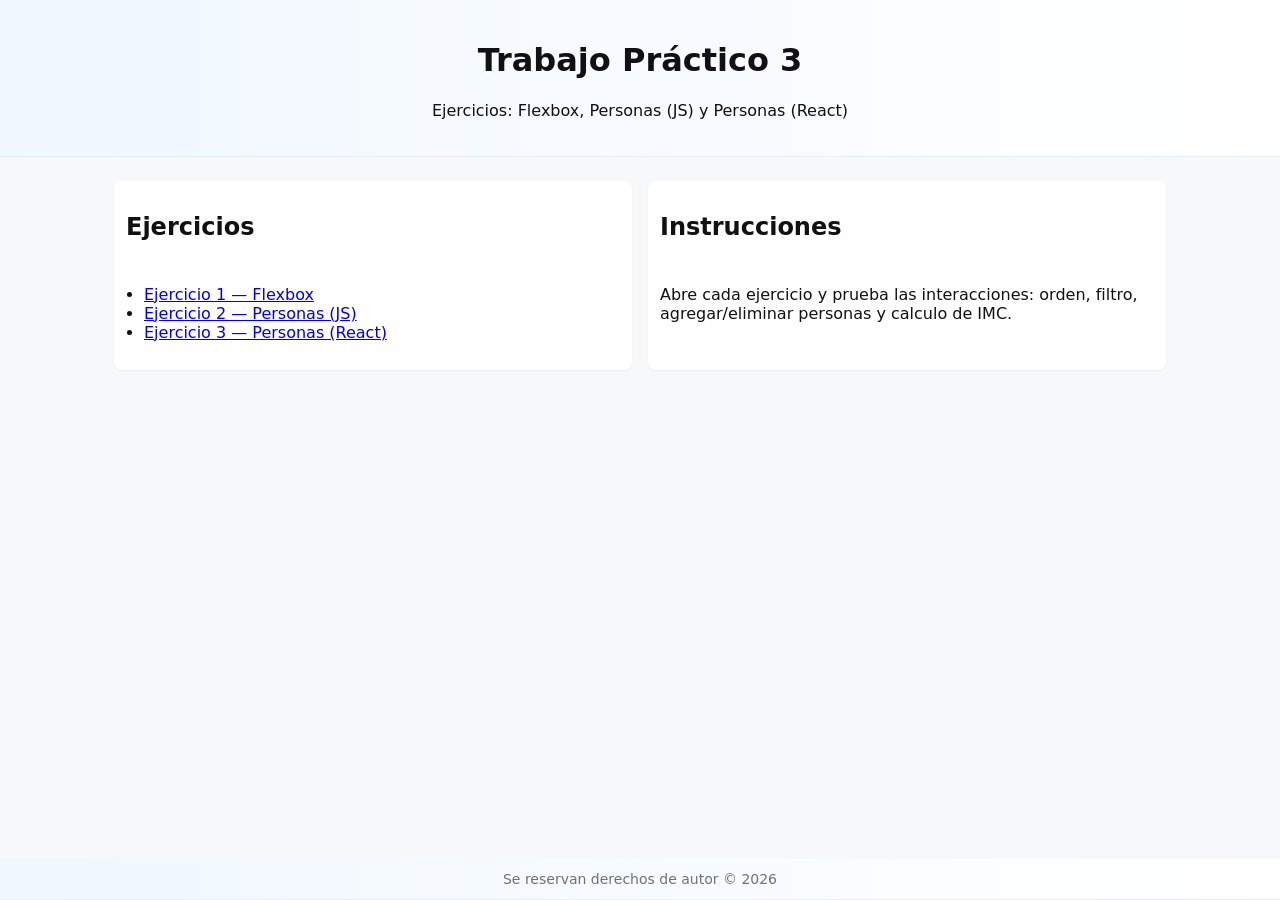
<file: index.html>
<!doctype html>
<html lang="es">
<head>
  <meta charset="utf-8" />
  <meta name="viewport" content="width=device-width,initial-scale=1" />
  <title>TP3 - Índice</title>
  <link rel="stylesheet" href="estilos.css" />
</head>
<body class="page">
  <header class="site-header">
    <h1>Trabajo Práctico 3</h1>
    <p>Ejercicios: Flexbox, Personas (JS) y Personas (React)</p>
  </header>

  <main class="container" style="justify-content:center;">
    <section class="card">
      <h2>Ejercicios</h2>
      <ul style="padding-left:18px;">
        <li><a href="flexbox.html">Ejercicio 1 — Flexbox </a></li>
        <li><a href="personas.html">Ejercicio 2 — Personas (JS)</a></li>
        <li><a href="react.html">Ejercicio 3 — Personas (React)</a></li>
      </ul>
    </section>

    <section class="card">
      <h2>Instrucciones</h2>
      <p>Abre cada ejercicio y prueba las interacciones: orden, filtro, agregar/eliminar personas y calculo de IMC.</p>
    </section>
  </main>

  <footer class="site-footer">Se reservan derechos de autor © 2026</footer>
</body>
</html>
</file>
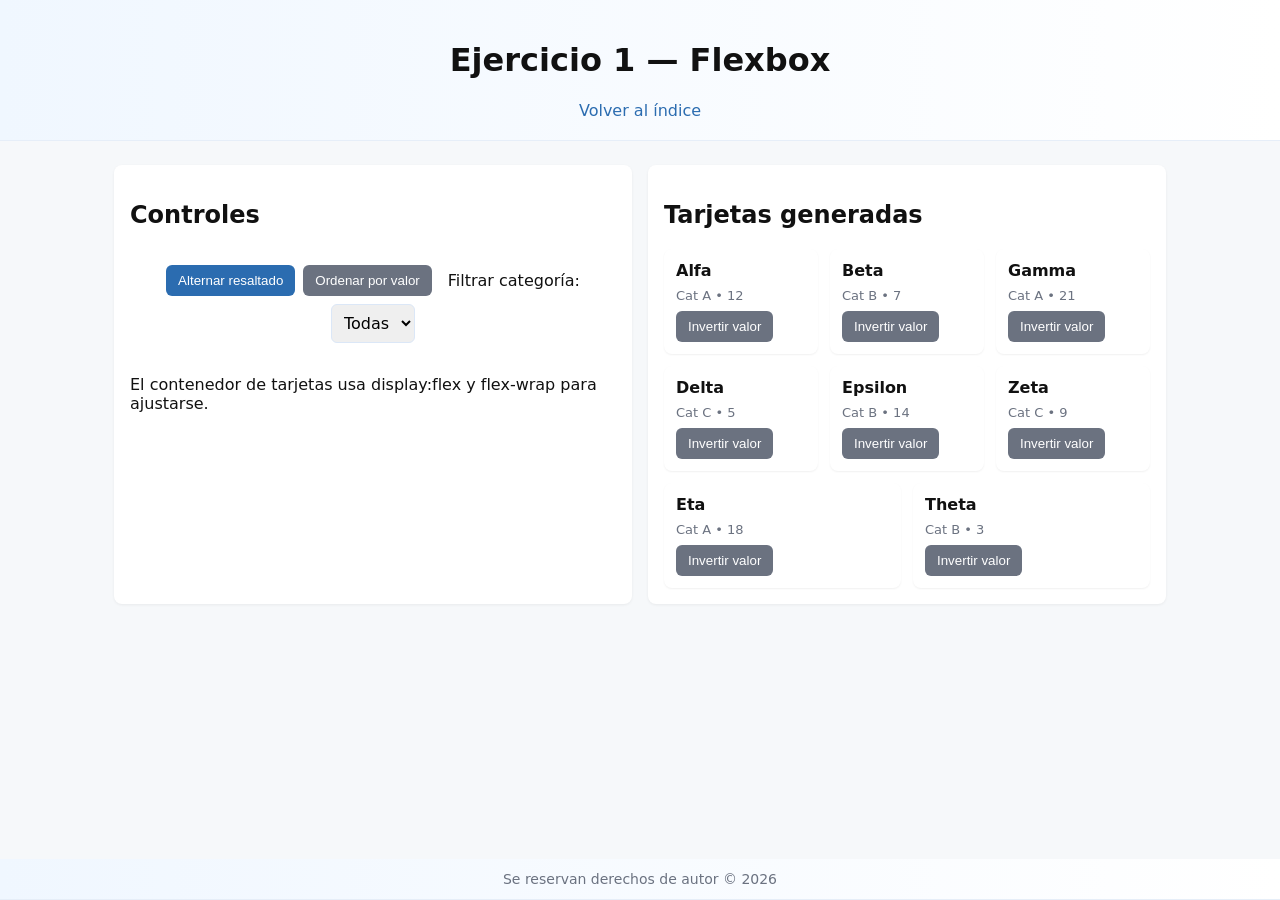
<file: flexbox.html>
<!doctype html>
<html lang="es">
<head>
  <meta charset="utf-8" />
  <meta name="viewport" content="width=device-width,initial-scale=1" />
  <title>Ejercicio 1 - Flexbox</title>
  <link rel="stylesheet" href="estilos.css" />
</head>
<body class="page">
  <header class="site-header">
    <h1>Ejercicio 1 — Flexbox</h1>
    <nav><a href="index.html"> Volver al índice</a></nav>
  </header>

  <main class="container">
    <section class="panel">
      <h2>Controles</h2>
      <div class="controls">
        <button id="toggleHighlight" class="button">Alternar resaltado</button>
        <button id="sortValue" class="button secondary">Ordenar por valor</button>
        <label style="margin-left:8px">Filtrar categoría:</label>
        <select id="filterCategory" class="input">
          <option value="all">Todas</option>
        </select>
      </div>
      <p class="legend">El contenedor de tarjetas usa display:flex y flex-wrap para ajustarse.</p>
    </section>

    <section class="panel">
      <h2>Tarjetas generadas</h2>
      <div id="cardsContainer" class="cards" aria-live="polite"></div>
      <div id="emptyMessage" class="no-results" style="display:none">No hay elementos.</div>
    </section>
  </main>

  <footer class="site-footer">Se reservan derechos de autor © 2026</footer>

  <script>
    // variables y arreglo (>=6 elementos)
    let highlighted = false;
    let valueAsc = true;
    const items = [
      {id:1, title:'Alfa', category:'A', value:12},
      {id:2, title:'Beta', category:'B', value:7},
      {id:3, title:'Gamma', category:'A', value:21},
      {id:4, title:'Delta', category:'C', value:5},
      {id:5, title:'Epsilon', category:'B', value:14},
      {id:6, title:'Zeta', category:'C', value:9},
      {id:7, title:'Eta', category:'A', value:18},
      {id:8, title:'Theta', category:'B', value:3}
    ];
    let viewItems = [...items];

    const cardsContainer = document.getElementById('cardsContainer');
    const emptyMessage = document.getElementById('emptyMessage');
    const filterSelect = document.getElementById('filterCategory');

    function initFilterOptions(){
      const cats = Array.from(new Set(items.map(i => i.category))).sort();
      cats.forEach(cat => {
        const opt = document.createElement('option');
        opt.value = cat;
        opt.textContent = 'Cat ' + cat;
        filterSelect.appendChild(opt);
      });
    }

    function renderCards(list){
      cardsContainer.innerHTML = '';
      if(!list || list.length === 0){
        emptyMessage.style.display = 'block';
        return;
      }
      emptyMessage.style.display = 'none';

      list.forEach(obj => {
        const card = document.createElement('article');
        card.className = 'card' + (highlighted ? ' highlight' : '');
        const title = document.createElement('div');
        title.className = 'title';
        title.textContent = obj.title;
        const meta = document.createElement('div');
        meta.className = 'meta';
        meta.textContent = `Cat ${obj.category} • ${obj.value}`;
        const actions = document.createElement('div');
        actions.style.marginTop = 'auto';
        const btnInvert = document.createElement('button');
        btnInvert.className = 'button secondary';
        btnInvert.textContent = 'Invertir valor';
        btnInvert.addEventListener('click', () => {
          obj.value = obj.value > 0 ? -obj.value : Math.abs(obj.value);
          renderCards(viewItems);
        });
        actions.appendChild(btnInvert);
        card.appendChild(title);
        card.appendChild(meta);
        card.appendChild(actions);
        cardsContainer.appendChild(card);
      });
    }

    function sortByValue(){
      viewItems.sort((a,b) => valueAsc ? a.value - b.value : b.value - a.value);
      valueAsc = !valueAsc;
      renderCards(viewItems);
    }

    function filterByCategory(cat){
      viewItems = cat === 'all' ? [...items] : items.filter(i => i.category === cat);
      renderCards(viewItems);
    }

    function toggleHighlight(){ highlighted = !highlighted; renderCards(viewItems); }

    document.getElementById('toggleHighlight').addEventListener('click', toggleHighlight);
    document.getElementById('sortValue').addEventListener('click', sortByValue);
    filterSelect.addEventListener('change', (e) => filterByCategory(e.target.value));

    initFilterOptions();
    renderCards(viewItems);
  </script>
</body>
</html>
</file>
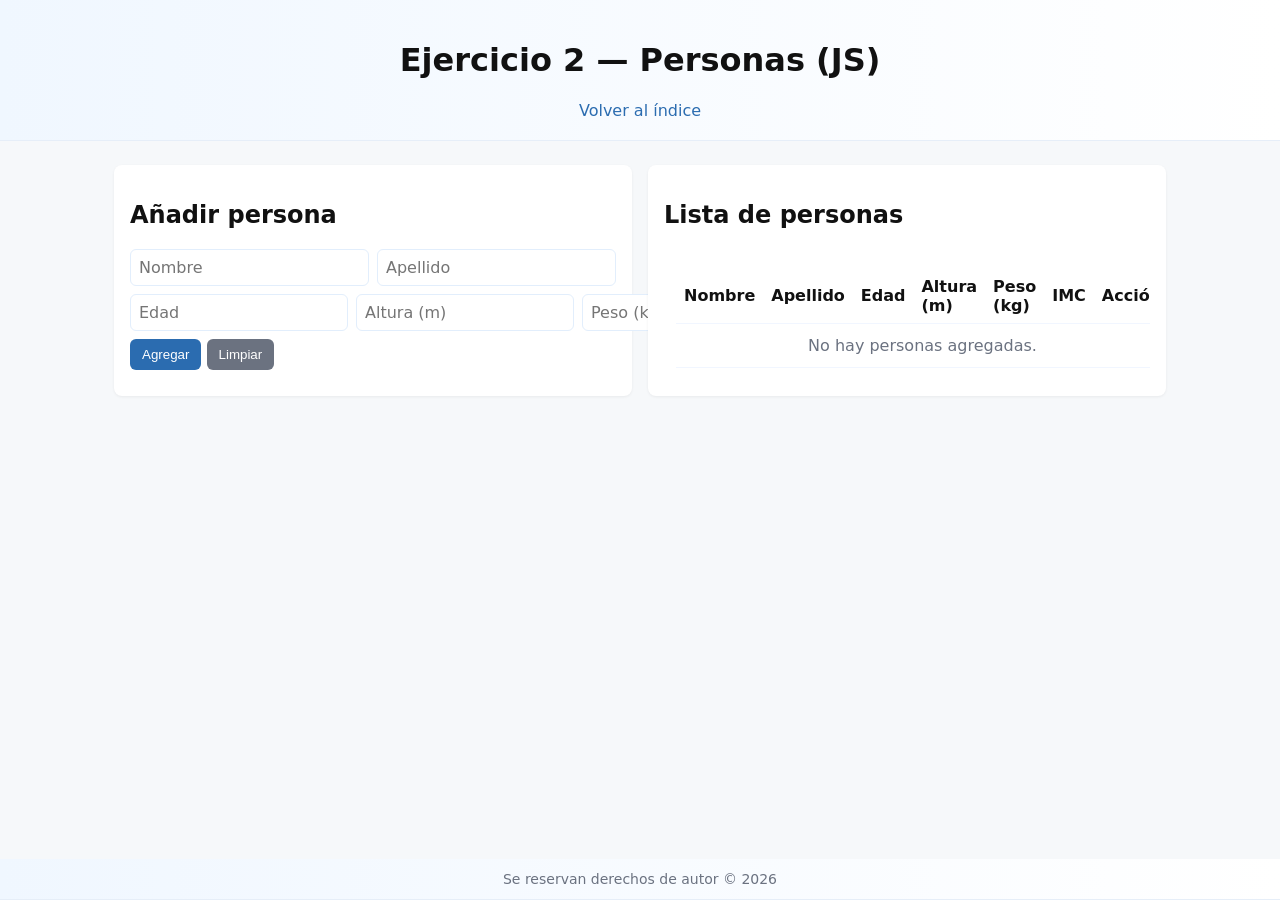
<file: personas.html>
<!doctype html>
<html lang="es">
<head>
  <meta charset="utf-8" />
  <meta name="viewport" content="width=device-width,initial-scale=1" />
  <title>Personas - Formulario y Tabla</title>
  <link rel="stylesheet" href="estilos.css" />
</head>
<body class="page">
  <header class="site-header">
    <h1>Ejercicio 2 — Personas (JS)</h1>
    <nav><a href="index.html"> Volver al índice</a></nav>
  </header>

  <main class="container" style="justify-content:flex-start;">
    <section class="cardd">
      <h2>Añadir persona</h2>
      <form id="personForm">
        <div class="row">
          <input id="nombre" placeholder="Nombre" required />
          <input id="apellido" placeholder="Apellido" required />
        </div>
        <div class="row">
          <input id="edad" type="number" placeholder="Edad" min="0" required />
          <input id="altura" type="number" step="0.01" placeholder="Altura (m)" min="0.1" required />
          <input id="peso" type="number" step="0.1" placeholder="Peso (kg)" min="0.1" required />
        </div>
        <div class="actions">
          <button type="submit" class="btn">Agregar</button>
          <button type="button" id="clearBtn" class="btn secondary">Limpiar</button>
        </div>
      </form>
    </section>

    <section class="cardd">
      <h2>Lista de personas</h2>
      <div class="table-wrap" style="margin-top:8px;">
        <table id="peopleTable">
          <thead>
            <tr>
              <th>Nombre</th><th>Apellido</th><th>Edad</th><th>Altura (m)</th><th>Peso (kg)</th><th>IMC</th><th>Acción</th>
            </tr>
          </thead>
          <tbody></tbody>
        </table>
      </div>
    </section>
  </main>

  <footer class="site-footer">Se reservan derechos de autor © 2026</footer>

  <script>
    let people = [];

    const form = document.getElementById('personForm');
    const tbody = document.querySelector('#peopleTable tbody');
    const clearBtn = document.getElementById('clearBtn');

    function calcularIMC(peso, altura){
      if(!altura || altura <= 0) return '—';
      const imc = peso / (altura * altura);
      return imc.toFixed(2);
    }

    function renderTable(){
      tbody.innerHTML = '';
      if(people.length === 0){
        const tr = document.createElement('tr');
        tr.innerHTML = '<td colspan="7" class="empty">No hay personas agregadas.</td>';
        tbody.appendChild(tr);
        return;
      }
      people.forEach(person => {
        const tr = document.createElement('tr');
        tr.innerHTML = `
          <td>${person.nombre}</td>
          <td>${person.apellido}</td>
          <td>${person.edad}</td>
          <td>${person.altura}</td>
          <td>${person.peso}</td>
          <td>${calcularIMC(person.peso, person.altura)}</td>
          <td><button class="btn small delete" data-id="${person.id}">Eliminar</button></td>
        `;
        tbody.appendChild(tr);
      });
    }

    form.addEventListener('submit', (e) => {
      e.preventDefault();
      const nombre = document.getElementById('nombre').value.trim();
      const apellido = document.getElementById('apellido').value.trim();
      const edad = parseInt(document.getElementById('edad').value, 10);
      const altura = parseFloat(document.getElementById('altura').value);
      const peso = parseFloat(document.getElementById('peso').value);

      if(!nombre || !apellido || Number.isNaN(edad) || Number.isNaN(altura) || Number.isNaN(peso) || altura <= 0 || peso <= 0){
        alert('Completa todos los campos correctamente.');
        return;
      }

      const persona = { id: Date.now().toString(), nombre, apellido, edad, altura, peso };
      people.push(persona);
      renderTable();
      form.reset();
      document.getElementById('nombre').focus();
    });

    tbody.addEventListener('click', (e) => {
      if(e.target && e.target.matches('.delete')){
        const id = e.target.dataset.id;
        people = people.filter(p => p.id !== id);
        renderTable();
      }
    });

    clearBtn.addEventListener('click', () => form.reset());

    renderTable();
  </script>
</body>
</html>
</file>
<file: estilos.css>
:root {
  --bg: #f6f8fa;
  --card: #ffffff;
  --accent: #2b6cb0;
  --muted: #6b7280;
  --gap: 16px;
}

/* reset / base */
* {
  box-sizing: border-box;
}

html,
body {
  height: 100%;
  margin: 0;
  font-family: system-ui, -apple-system, "Segoe UI", Roboto, "Helvetica Neue", Arial;
  background: var(--bg);
  color: #111;
}

/* page-level layout used por algunas páginas */
body.page {
  min-height: 100vh;
  display: flex;
  flex-direction: column;
}

/* site header / header variants (soporta .site-header y .header) */
.site-header,
.header,
.site-footer {
  background: linear-gradient(90deg, #f0f7ff, #fff);
  padding: 20px 24px;
  text-align: center;
  border-bottom: 1px solid #e6eef8;
}

.site-header a,
.header a {
  color: var(--accent);
  text-decoration: none;
}

/* container / layout */
.container {
  display: flex;
  gap: var(--gap);
  padding: 24px;
  flex-wrap: wrap;
  justify-content: center;
  max-width: 1100px;
  margin: 0 auto;
}

/* tarjetas / panels - se usan .card y .cardd según tus HTML */
.card,
.cardd,
.panel {
  background: var(--card);
  border-radius: 8px;
  box-shadow: 0 1px 3px rgba(2, 6, 23, 0.06);
  padding: 16px;
  flex: 1 1 320px;
  min-width: 260px;
}

/* pequeños ajustes para la variante cardd (formularios) */
.cardd {
  flex: 1 1 400px;
  min-width: 280px;
}

/* helpers de contenido */
.controls {
  display: flex;
  gap: 8px;
  flex-wrap: wrap;
  align-items: center;
  justify-content: center;
  padding: 16px;
}

.row {
  display: flex;
  gap: 8px;
  margin-bottom: 8px;
}

.row input {
  flex: 1;
  padding: 8px;
  border-radius: 6px;
  border: 1px solid #e2eefc;
}

/* inputs / botones (nombres usados en tus HTML: .input, .btn, .button) */
.input,
input,
select,
textarea {
  padding: 8px;
  border-radius: 6px;
  border: 1px solid #dbe7f7;
  font: inherit;
}

.button,
.btn {
  background: var(--accent);
  color: #fff;
  border: none;
  padding: 8px 12px;
  border-radius: 6px;
  cursor: pointer;
}

.button.secondary,
.btn.secondary {
  background: #6b7280;
}

.btn.small {
  padding: 6px 8px;
  font-size: 13px;
}

/* tabla */
.table-wrap {
  overflow: auto;
  padding: 12px;
  border-radius: 8px;
  background: var(--card);
}

table {
  width: 100%;
  border-collapse: collapse;
  margin-top: 8px;
}

th,
td {
  padding: 8px;
  border-bottom: 1px solid #f1f6ff;
  text-align: left;
}

.empty {
  color: var(--muted);
  text-align: center;
  padding: 12px;
}

/* tarjetas pequeñas (ejercicio flexbox) */
.cards {
  display: flex;
  gap: 12px;
  flex-wrap: wrap;
  margin-top: 12px;
}

.card.small,
.card {
  background: #fff;
  border-radius: 8px;
  padding: 12px;
  box-shadow: 0 1px 2px rgba(2, 6, 23, 0.06);
  flex: 1 1 140px;
  min-width: 120px;
  transition: transform .18s, box-shadow .18s;
  display: flex;
  flex-direction: column;
  gap: 8px;
}

.card.highlight {
  transform: translateY(-6px);
  box-shadow: 0 8px 24px rgba(31, 111, 235, 0.16);
  border: 2px solid rgba(31, 111, 235, 0.12);
}

.card .meta {
  font-size: 13px;
  color: var(--muted);
}

.card .title {
  font-weight: 600;
}

/* footer */
.site-footer,
.footer {
  margin-top: auto;
  padding: 12px 24px;
  text-align: center;
  font-size: 14px;
  color: var(--muted);
}

/* responsive */
@media (max-width: 600px) {
  .row {
    flex-direction: column;
  }

  .container {
    padding: 0 10px;
  }

  .card,
  .cardd {
    flex: 1 1 100%;
  }
}
</file>
